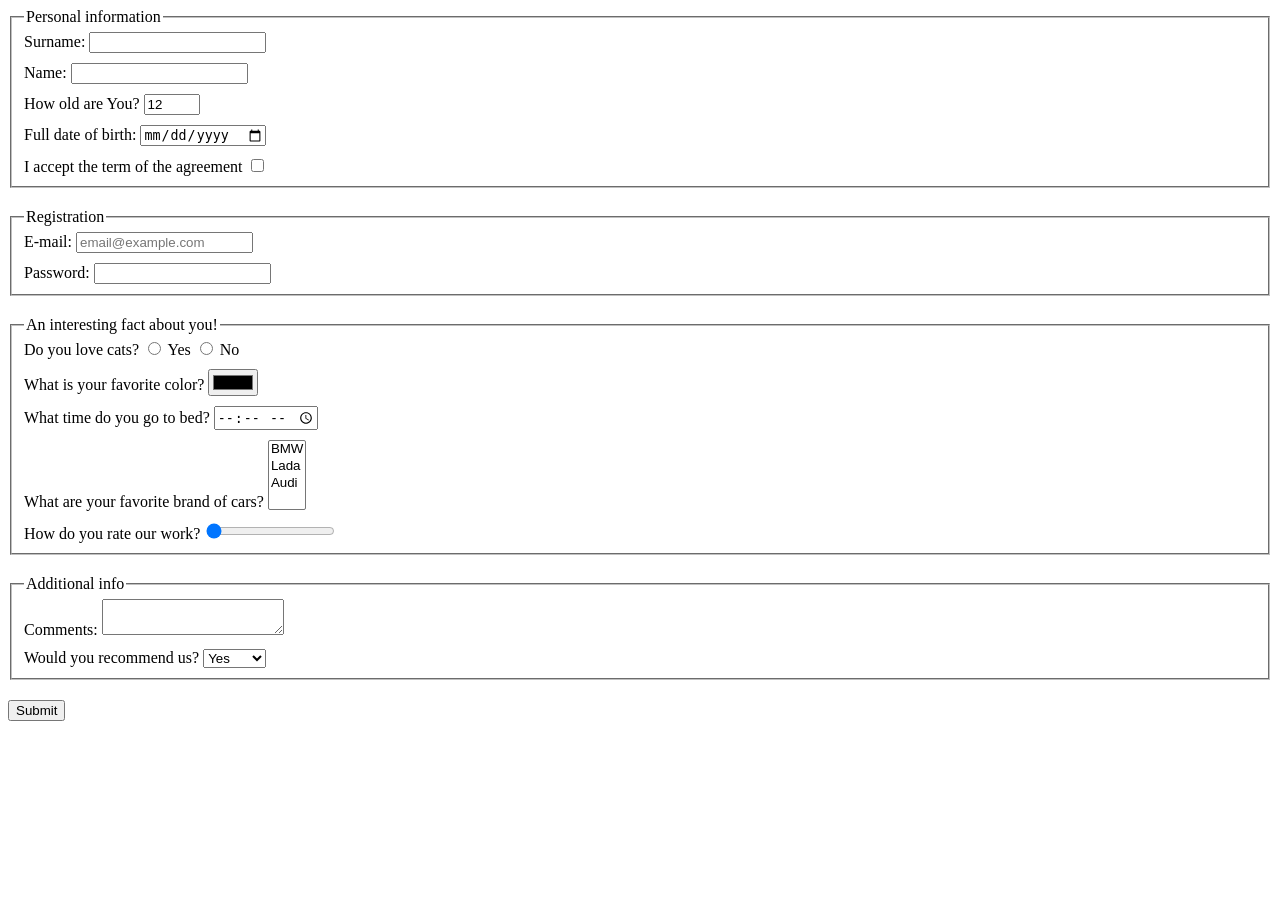
<file: index.html>
<!doctype html><html lang="en"><head><meta charset="UTF-8"><meta name="viewport" content="width=device-width, user-scalable=no, initial-scale=1.0, maximum-scale=1.0, minimum-scale=1.0"><meta http-equiv="X-UA-Compatible" content="ie=edge"><title>HTML Form</title><link rel="stylesheet" href="style.86566dbc.css"></head><body> <form action="https://mate-academy-form-lesson.herokuapp.com/create-application" method="POST" onsubmit="onsubmit()"> <fieldset class="fieldset"> <legend>Personal information</legend> <label for="surname" class="field"> Surname: <input type="text" name="surname" id="surname" required> </label> <br> <label for="name" class="field"> Name: <input type="text" name="name" id="name" required> </label> <br> <label for="age" class="field"> How old are You? <input type="number" name="age" min="1" max="100" value="12" id="age"> </label> <br> <label for="dateBorn" class="field"> Full date of birth: <input type="date" name="dateBonr" id="dateBorn" required> </label> <br> <label for="term" class="field"> I accept the term of the agreement <input type="checkbox" name="term" id="term" required> </label> <br> </fieldset> <fieldset class="fieldset"> <legend>Registration</legend> <label for="email" class="field"> E-mail: <input type="email" name="email" placeholder="email@example.com" id="email" required> </label> <br> <label for="password" class="field"> Password: <input type="password" name="password" id="password" minlength="5" maxlength="32" required> </label> </fieldset> <fieldset class="fieldset"> <legend>An interesting fact about you!</legend> <div class="field"> Do you love cats? <label for="love_cats_yes"> <input type="radio" name="love_cats" value="yes" id="love_cats_yes"> Yes </label> <label for="love_cats_no"> <input type="radio" name="love_cats" value="no" id="love_cats_no"> No </label> </div> <br> <label for="color" class="field"> What is your favorite color? <input type="color" name="color" id="color"> </label> <br> <label for="go_to_bed" class="field"> What time do you go to bed? <input type="time" name="go_to_bed" id="go_to_bed"> </label> <br> <label for="cars" class="field"> What are your favorite brand of cars? <select name="favorite car" id="cars" multiple> <option value="BMW">BMW</option> <option value="Lada">Lada</option> <option value="Audi">Audi</option> </select> </label> <br> <div class="field"> How do you rate our work? <input type="range" name="rate" id="rate" min="0" max="11" value="0"> <label for="rate"></label> </div> </fieldset> <fieldset class="fieldset"> <legend>Additional info</legend> <label for="comments" class="field"> Comments: <textarea name="comments" id="comments"></textarea> </label> <br> <label for="recommend" class="field"> Would you recommend us? <select name="recommend" id="recommend"> <option value="Yes">Yes</option> <option value="Maybe">Maybe</option> <option value="No">No</option> </select> </label> </fieldset> <button type="submit">Submit</button> </form> <script type="text/javascript" src="main.e97352c4.js"></script> </body></html>
</file>
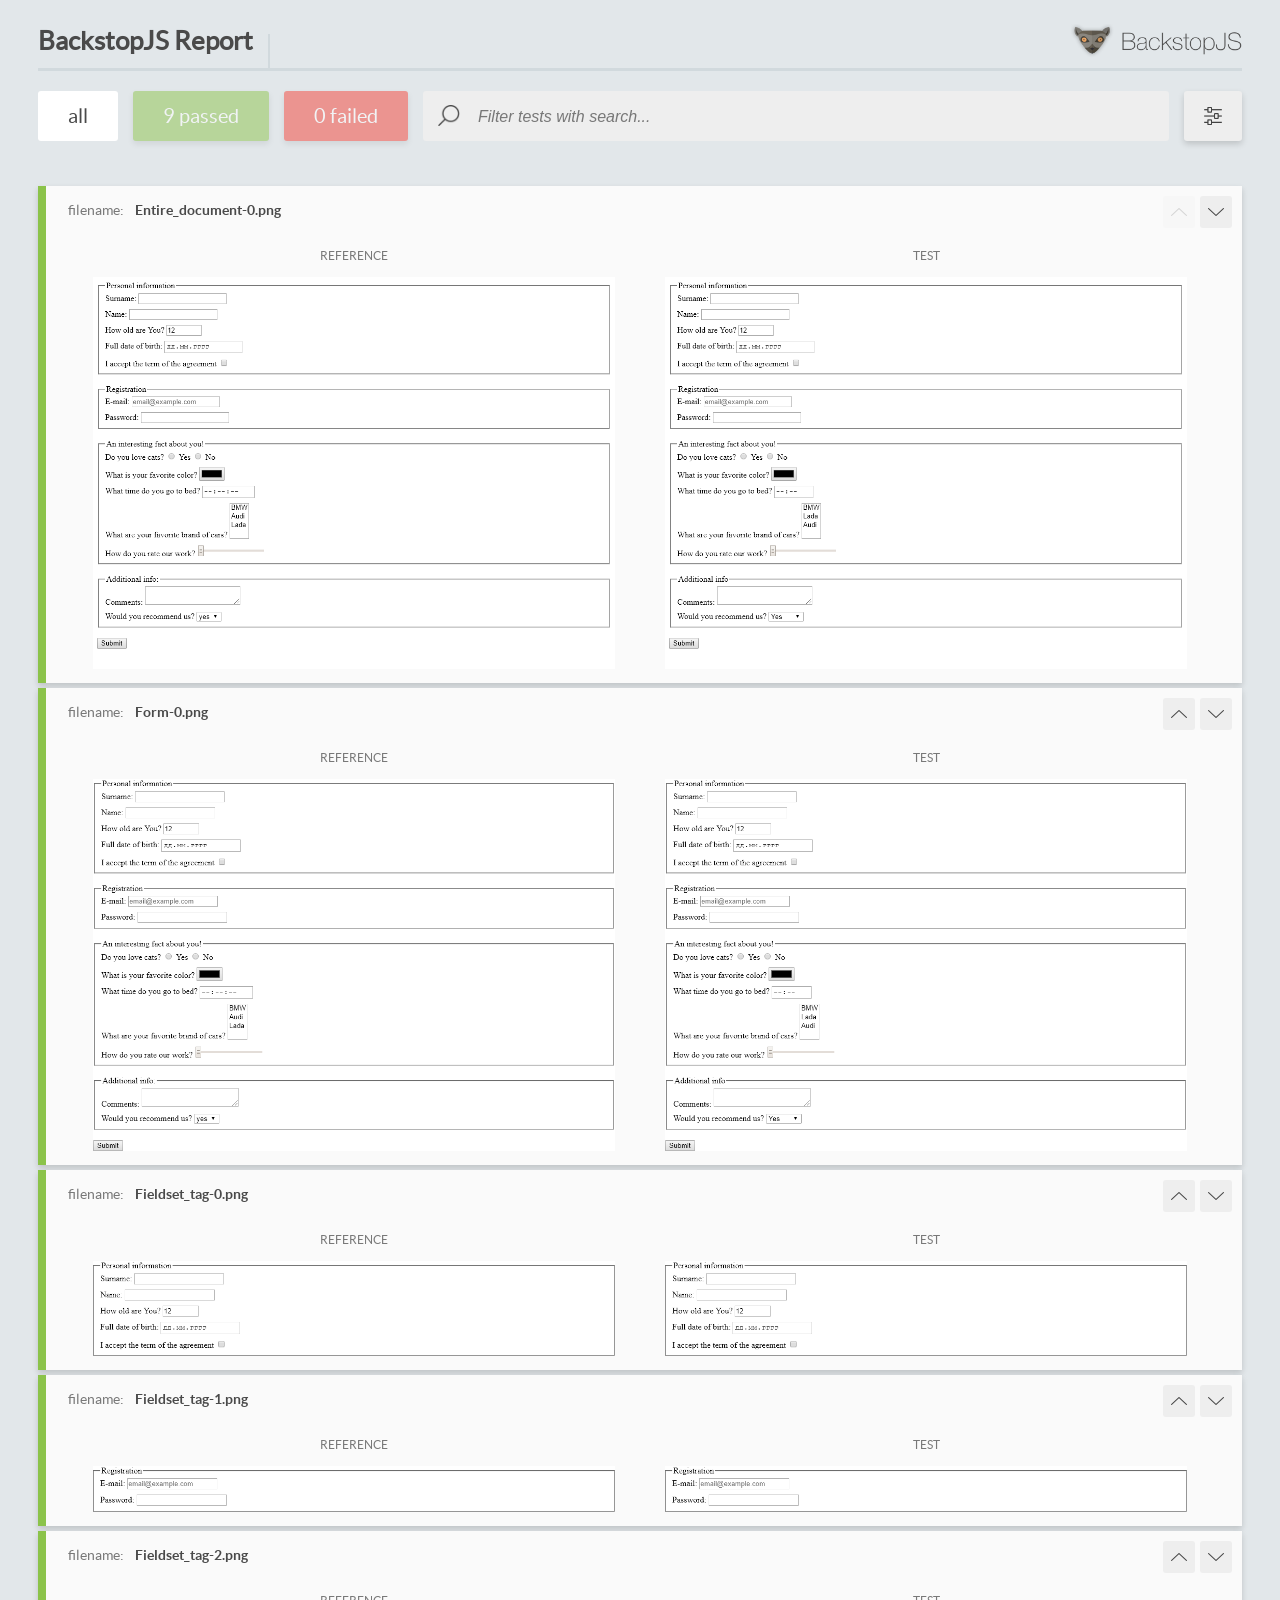
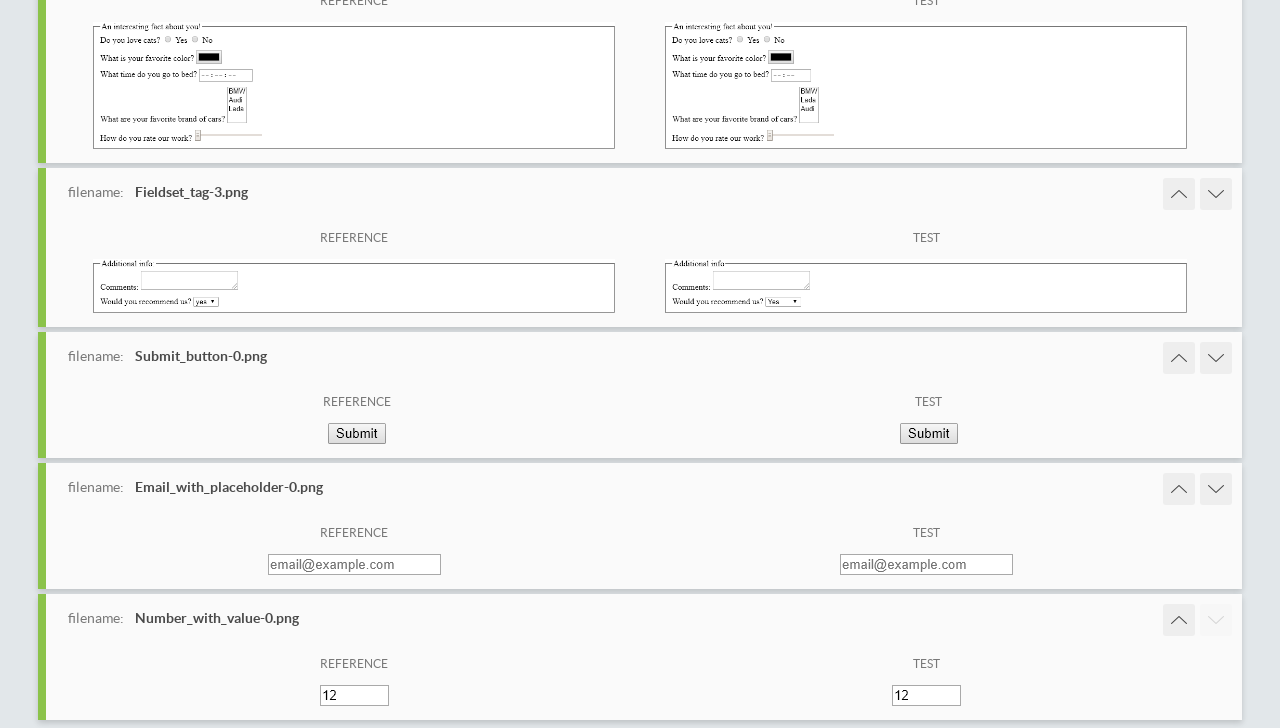
<file: report/html_report/index.html>
<!DOCTYPE html>
<html>
  <head>
    <meta charset="utf-8">
    <title>BackstopJS Report</title>

    <style>
      @font-face {
          font-family: 'latoregular';
          src: url('./assets/fonts/lato-regular-webfont.woff2') format('woff2'),
              url('./assets/fonts/lato-regular-webfont.woff') format('woff');
          font-weight: 400;
          font-style: normal;
      }
      @font-face {
          font-family: 'latobold';
          src: url('./assets/fonts/lato-bold-webfont.woff2') format('woff2'),
              url('./assets/fonts/lato-bold-webfont.woff') format('woff');
          font-weight: 700;
          font-style: normal;
      }

      .ReactModal__Body--open {
          overflow: hidden;
      }
      .ReactModal__Body--open .header {
        display: none;
      }

    </style>
  </head>
  <body style="background-color: #E2E7EA">
    <div id="root">

    </div>
    <script type="text/javascript">
      function report (report) { // eslint-disable-line no-unused-vars
        window.tests = report;
      }
    </script>
    <script type="text/javascript" src="config.js"></script>
    <script type="text/javascript" src="index_bundle.js"></script>
  </body>
</html>
</file>
<file: style.86566dbc.css>
.fieldset{margin-bottom:20px;padding-bottom:0}.field{display:inline-block;padding-bottom:10px}
/*# sourceMappingURL=style.86566dbc.css.map */
</file>
